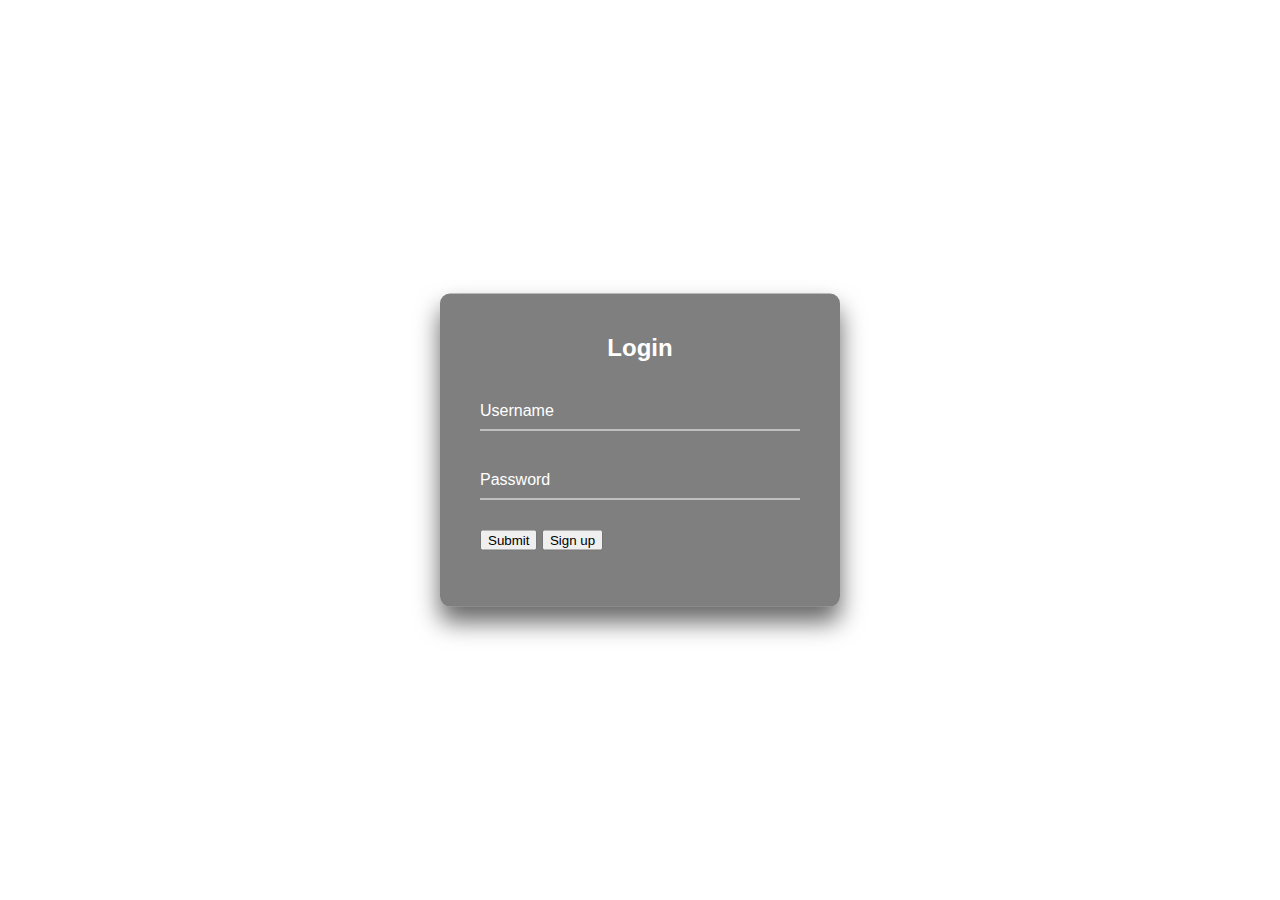
<file: index.html>
<html>

<head>
    <link rel="stylesheet" href="login-css.css">
</head>

<body>
    <div class="login-box">
        <h2>Login</h2>
        <form action="LoginValidate">
            <div class="user-box">
                <input type="text" name="uname" id="uname" required>
                <label>Username</label>
            </div>
            <div class="user-box">
                <input type="password" name="pword" id="pword" required>
                <label>Password</label>
            </div>
                <input type="submit"> 
                <input type="submit" onclick="signup.html" value="Sign up"> 
        </form>
    </div>
</body>

</html>
</file>
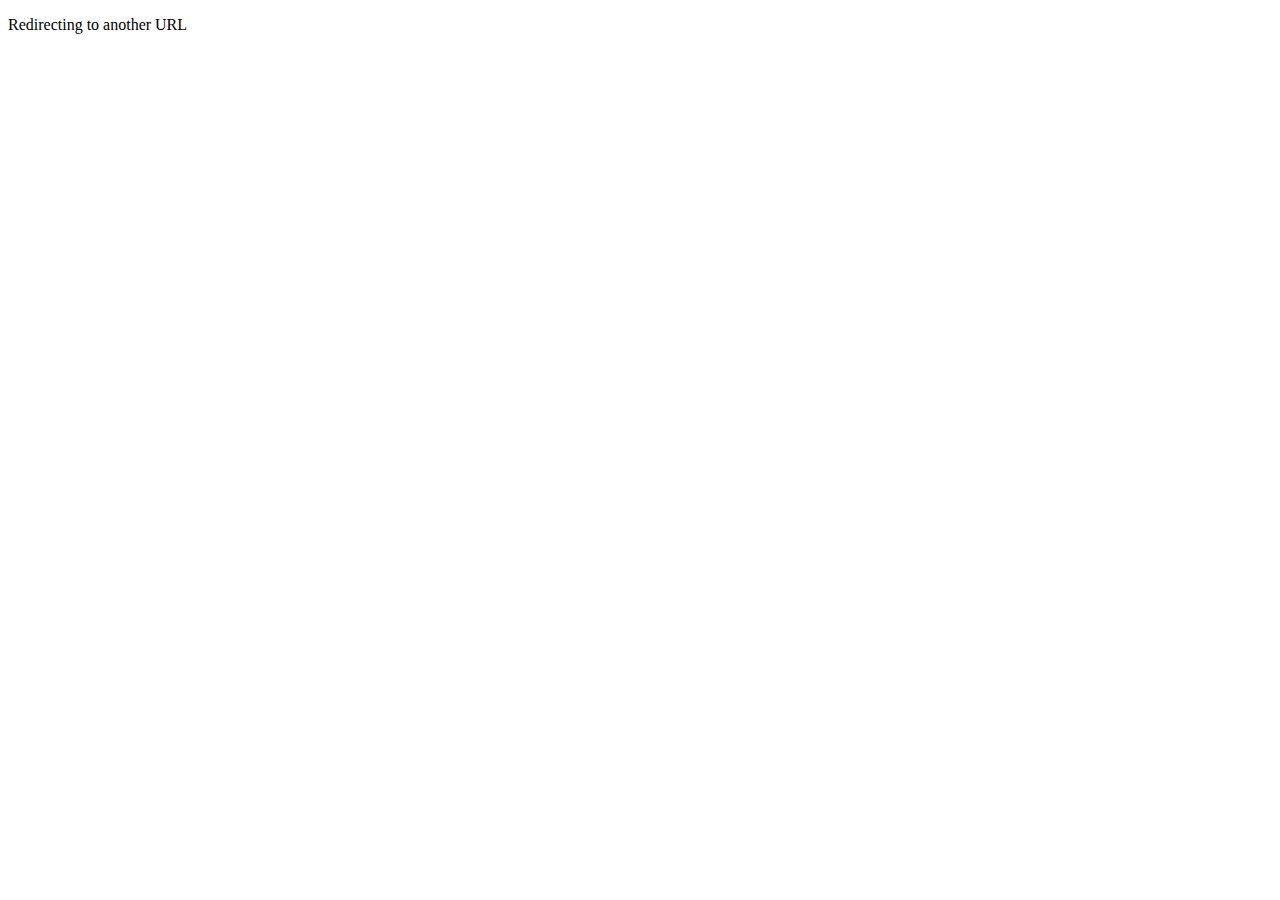
<file: endpage.html>
<!DOCTYPE html>
<html>
   <head>
      <title>HTML Meta Tag</title>
      <meta http-equiv = "refresh" content = "3; url = https://www.qries.com" />
   </head>
   <body>
      <p>Redirecting to another URL</p>
   </body>
</html>
</file>
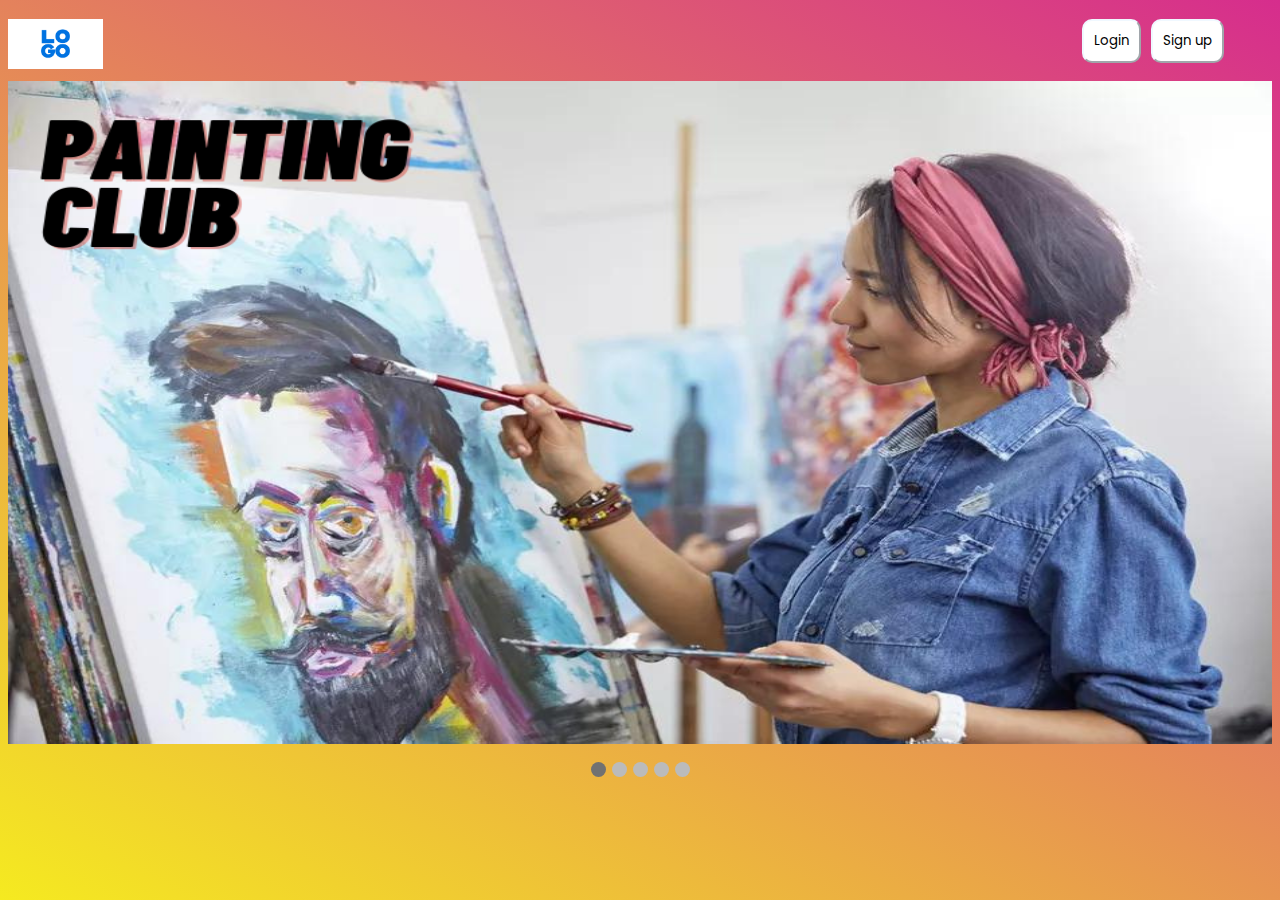
<file: home page.html>
<html>

<head>
    
    <style>
        @import url('https://fonts.googleapis.com/css2?family=Poppins&display=swap');
        button {
            border-radius: 10px;
            color: black;
            padding: 10px 10px;
            text-align: center;
            margin-right: 3%;
            border-color: aliceblue;
            background-color: white;
            font-family: 'Poppins', sans-serif;
        }

        button:hover {
            font-weight: bold;

        }

        .loginnsignup {
            margin-top: 1.5%;
            margin-left: 85%;
        }

        .mySlides {
            display: none;
        }

        .slideshow-container {
            margin: auto;
            width: 100%;
            text-align: center;
        }

        .carousel {
            width: 100%;
            height: 75%;
        }

        .dot {
            height: 15px;
            width: 15px;
            margin: 0 1px;
            background-color: #bbb;
            border-radius: 50%;
            display: inline-block;
            transition: background-color 2.0s ease;
        }

        .active {
            background-color: #717171;
        }

        .fade {
            animation-name: fade;
            animation-duration: 2s;
        }

        @keyframes fade {
            from {
                opacity: 1
            }

            to {
                opacity: 1
            }
        }
    </style>
</head>

<body style="background-image: linear-gradient(30deg, #f5ea20, #d62d8d);">

    <img src="logo-social.png" align="left" style="height: 50px;">
    <div class="loginnsignup">
        <button onclick="window.location.href='login.html'">Login</button>
        <button onclick="window.location.href='signup.html'">Sign up</button>
    </div>
    <br>
    <div class="slideshow-container">
        <div class="mySlides fade">
            <img class="carousel" src="painting.png" alt-text="painting">
        </div>
        <div class="mySlides fade">
            <img class="carousel" src="singing.png" alt-text="singing">
        </div>
        <div class="mySlides fade">
            <img class="carousel" src="coding.png" alt-text="coding">
        </div>
        <div class="mySlides fade">
            <img class="carousel" src="literary.png" alt-text="literary">
        </div>
        <div class="mySlides fade">
            <img class="carousel" src="dancing.png" alt-text="dancing">
        </div>
    </div>
    <br>
    <div style="text-align:center">
        <span class="dot"></span>
        <span class="dot"></span>
        <span class="dot"></span>
        <span class="dot"></span>
        <span class="dot"></span>
    </div>

    <script>
        let slideIndex = 0;
        showSlides();
        function showSlides() {
            let i;
            let slides = document.getElementsByClassName("mySlides");
            let dots = document.getElementsByClassName("dot");
            for (i = 0; i < slides.length; i++) {
                slides[i].style.display = "none";
            }
            slideIndex++;
            if (slideIndex > slides.length) { slideIndex = 1 }
            for (i = 0; i < dots.length; i++) {
                dots[i].className = dots[i].className.replace(" active", "");
            }
            slides[slideIndex - 1].style.display = "block";
            dots[slideIndex - 1].className += " active";
            setTimeout(showSlides, 2000); // Change image every 2 seconds
        }
    </script>
</body>

</html>
</file>
<file: login-css.css>
html {
    height: 100%;
}

body {
    margin: 0;
    padding: 0;
    font-family: sans-serif;
    background-repeat: no-repeat;
    background-attachment: fixed;
    background-size: 100% 100%;
}

.login-box {
    position: absolute;
    top: 50%;
    left: 50%;
    width: 400px;
    padding: 40px;
    transform: translate(-50%, -50%);
    background: rgba(0, 0, 0, .5);
    box-sizing: border-box;
    box-shadow: 0 15px 25px rgba(0, 0, 0, .6);
    border-radius: 10px;
}

.login-box h2 {
    margin: 0 0 30px;
    padding: 0;
    color: #fff;
    text-align: center;
}

.login-box .user-box {
    position: relative;
}

.login-box .user-box input {
    width: 100%;
    padding: 10px 0;
    font-size: 16px;
    color: #fff;
    margin-bottom: 30px;
    border: none;
    border-bottom: 1px solid #fff;
    outline: none;
    background: transparent;
}

.login-box .user-box label {
    position: absolute;
    top: 0;
    left: 0;
    padding: 10px 0;
    font-size: 16px;
    color: #fff;
    pointer-events: none;
    transition: .5s;
}

.login-box .user-box input:focus~label,
.login-box .user-box input:valid~label {
    top: -20px;
    left: 0;
    color: #03e9f4;
    font-size: 12px;
}

.login-box form a {
    position: relative;
    display: inline-block;
    padding: 10px 20px;
    color: #03e9f4;
    font-size: 16px;
    text-decoration: none;
    text-transform: uppercase;
    overflow: hidden;
    transition: .5s;
    margin-top: 40px;
    letter-spacing: 4px
}

.login-box a:hover {
    background: #03e9f4;
    color: #fff;
    border-radius: 5px;
    box-shadow: 0 0 5px #03e9f4,
        0 0 25px #03e9f4,
        0 0 50px #03e9f4,
        0 0 100px #03e9f4;
}

.login-box a span {
    position: absolute;
    display: block;
}

.login-box a span:nth-child(1) {
    top: 0;
    left: -100%;
    width: 100%;
    height: 2px;
    background: linear-gradient(90deg, transparent, #03e9f4);
    animation: btn-anim1 1s linear infinite;
}

@keyframes btn-anim1 {
    0% {
        left: -100%;
    }

    50%,
    100% {
        left: 100%;
    }
}

.login-box a span:nth-child(2) {
    top: -100%;
    right: 0;
    width: 2px;
    height: 100%;
    background: linear-gradient(180deg, transparent, #03e9f4);
    animation: btn-anim2 1s linear infinite;
    animation-delay: .25s
}

@keyframes btn-anim2 {
    0% {
        top: -100%;
    }

    50%,
    100% {
        top: 100%;
    }
}

.login-box a span:nth-child(3) {
    bottom: 0;
    right: -100%;
    width: 100%;
    height: 2px;
    background: linear-gradient(270deg, transparent, #03e9f4);
    animation: btn-anim3 1s linear infinite;
    animation-delay: .5s
}

@keyframes btn-anim3 {
    0% {
        right: -100%;
    }

    50%,
    100% {
        right: 100%;
    }
}

.login-box a span:nth-child(4) {
    bottom: -100%;
    left: 0;
    width: 2px;
    height: 100%;
    background: linear-gradient(360deg, transparent, #03e9f4);
    animation: btn-anim4 1s linear infinite;
    animation-delay: .75s
}

@keyframes btn-anim4 {
    0% {
        bottom: -100%;
    }

    50%,
    100% {
        bottom: 100%;
    }
}


html {
    height: 100%;
}

body {
    margin: 0;
    padding: 0;
    font-family: sans-serif;
    background-repeat: no-repeat;
    background-attachment: fixed;
    background-size: 100% 100%;
}

.login-box {
    position: absolute;
    top: 50%;
    left: 50%;
    width: 400px;
    padding: 40px;
    transform: translate(-50%, -50%);
    background: rgba(0, 0, 0, .5);
    box-sizing: border-box;
    box-shadow: 0 15px 25px rgba(0, 0, 0, .6);
    border-radius: 10px;
}

.login-box h2 {
    margin: 0 0 30px;
    padding: 0;
    color: #fff;
    text-align: center;
}

.login-box .user-box {
    position: relative;
}

.login-box .user-box input {
    width: 100%;
    padding: 10px 0;
    font-size: 16px;
    color: #fff;
    margin-bottom: 30px;
    border: none;
    border-bottom: 1px solid #fff;
    outline: none;
    background: transparent;
}

.login-box .user-box label {
    position: absolute;
    top: 0;
    left: 0;
    padding: 10px 0;
    font-size: 16px;
    color: #fff;
    pointer-events: none;
    transition: .5s;
}

.login-box .user-box input:focus~label,
.login-box .user-box input:valid~label {
    top: -20px;
    left: 0;
    color: #03e9f4;
    font-size: 12px;
}

.login-box form a {
    position: relative;
    display: inline-block;
    padding: 10px 20px;
    color: #03e9f4;
    font-size: 16px;
    text-decoration: none;
    text-transform: uppercase;
    overflow: hidden;
    transition: .5s;
    margin-top: 40px;
    letter-spacing: 4px
}

.login-box a:hover {
    background: #03e9f4;
    color: #fff;
    border-radius: 5px;
    box-shadow: 0 0 5px #03e9f4,
        0 0 25px #03e9f4,
        0 0 50px #03e9f4,
        0 0 100px #03e9f4;
}

.login-box a span {
    position: absolute;
    display: block;
}

.login-box a span:nth-child(1) {
    top: 0;
    left: -100%;
    width: 100%;
    height: 2px;
    background: linear-gradient(90deg, transparent, #03e9f4);
    animation: btn-anim1 1s linear infinite;
}

@keyframes btn-anim1 {
    0% {
        left: -100%;
    }

    50%,
    100% {
        left: 100%;
    }
}

.login-box a span:nth-child(2) {
    top: -100%;
    right: 0;
    width: 2px;
    height: 100%;
    background: linear-gradient(180deg, transparent, #03e9f4);
    animation: btn-anim2 1s linear infinite;
    animation-delay: .25s
}

@keyframes btn-anim2 {
    0% {
        top: -100%;
    }

    50%,
    100% {
        top: 100%;
    }
}

.login-box a span:nth-child(3) {
    bottom: 0;
    right: -100%;
    width: 100%;
    height: 2px;
    background: linear-gradient(270deg, transparent, #03e9f4);
    animation: btn-anim3 1s linear infinite;
    animation-delay: .5s
}

@keyframes btn-anim3 {
    0% {
        right: -100%;
    }

    50%,
    100% {
        right: 100%;
    }
}

.login-box a span:nth-child(4) {
    bottom: -100%;
    left: 0;
    width: 2px;
    height: 100%;
    background: linear-gradient(360deg, transparent, #03e9f4);
    animation: btn-anim4 1s linear infinite;
    animation-delay: .75s
}

@keyframes btn-anim4 {
    0% {
        bottom: -100%;
    }

    50%,
    100% {
        bottom: 100%;
    }
}
</file>
